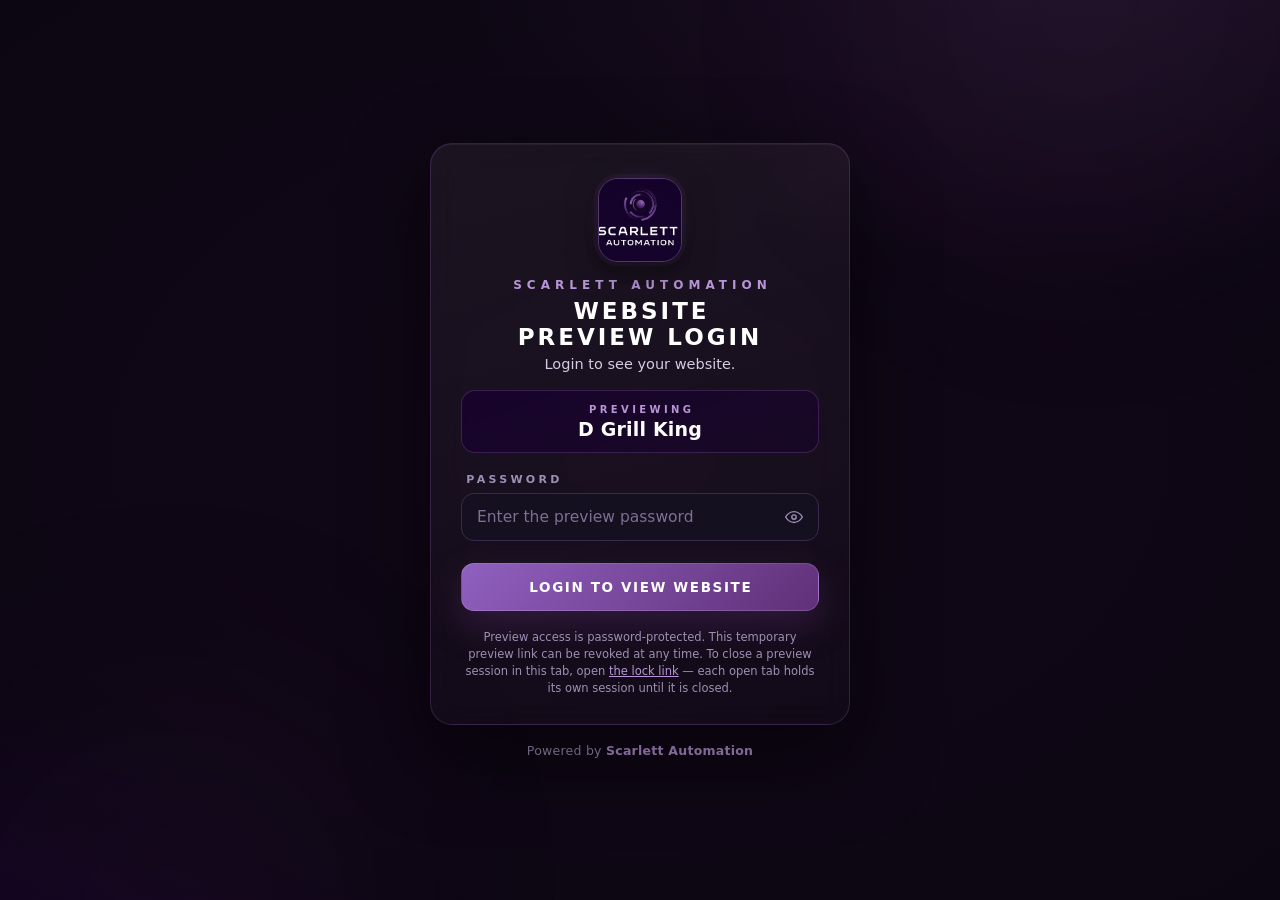
<file: index.html>
<!doctype html>
<html lang="en">
<head>
<meta charset="utf-8">
<meta name="viewport" content="width=device-width, initial-scale=1">
<meta name="robots" content="noindex, nofollow">
<meta name="referrer" content="no-referrer">
<meta http-equiv="Content-Security-Policy" content="default-src 'self'; script-src 'self'; style-src 'self'; img-src 'self' data:; connect-src 'self'; font-src 'self'; form-action 'self'; base-uri 'none'">
<title>Website Preview Login — Scarlett Automation</title>
<link rel="stylesheet" href="./sp-style.css">
<link rel="icon" href="data:image/svg+xml,%3Csvg xmlns='http://www.w3.org/2000/svg' viewBox='0 0 24 24'%3E%3Crect width='24' height='24' rx='6' fill='%23301934'/%3E%3Cpath d='M8 11V8.5a4 4 0 0 1 8 0V11' fill='none' stroke='%23BF40BF' stroke-width='1.8'/%3E%3Crect x='6' y='11' width='12' height='8' rx='2' fill='%23BF40BF'/%3E%3C/svg%3E">
</head>
<body>
<div class="bloom b1" aria-hidden="true"></div>
<div class="bloom b2" aria-hidden="true"></div>
<main class="stage">
  <section class="card" aria-labelledby="headline">
    <div class="logo-frame">
      <img class="logo" id="logo" src="./scarlett-logo.jpg" alt="Scarlett Automation logo">
      <span class="logo-glow" aria-hidden="true"></span>
    </div>
    <p class="brand">Scarlett Automation</p>
    <h1 id="headline">Website Preview Login</h1>
    <p class="lede">Login to see your website.</p>

    <div class="client-badge">
      <span class="client-label">Previewing</span>
      <span class="client-name" id="client-name">…</span>
    </div>

    <form id="login-form" autocomplete="off">
      <label class="field-label" for="password">Password</label>
      <div class="pw-row">
        <input id="password" type="password" name="password"
               inputmode="text" autocapitalize="off" autocorrect="off" spellcheck="false"
               placeholder="Enter the preview password" autocomplete="off" aria-describedby="error-msg">
        <button type="button" class="toggle" id="toggle-visibility" aria-label="Show password" aria-pressed="false">
          <svg class="ic-eye" viewBox="0 0 24 24" aria-hidden="true"><path d="M2 12s3.6-6.5 10-6.5S22 12 22 12s-3.6 6.5-10 6.5S2 12 2 12Z"/><circle cx="12" cy="12" r="2.6"/></svg>
          <svg class="ic-eye-off" viewBox="0 0 24 24" aria-hidden="true" hidden><path d="M2 12s3.6-6.5 10-6.5c2 0 3.7.6 5.2 1.5M22 12s-3.6 6.5-10 6.5c-2 0-3.7-.6-5.2-1.5"/><line x1="4" y1="20" x2="20" y2="4"/></svg>
        </button>
      </div>
      <p id="error-msg" class="error" role="alert" hidden>Incorrect password. Access denied.</p>
      <button id="submit-btn" type="submit" class="cta">Login to View Website</button>
      <p id="status-msg" class="status" role="status" hidden>
        <span class="spinner" aria-hidden="true"></span><span id="status-text">Verifying…</span>
      </p>
      <p id="blocked-msg" class="blocked" role="status" hidden>This preview is not available right now. Please contact Scarlett Automation.</p>
    </form>

    <p class="fineprint">Preview access is password-protected. This temporary preview link can be revoked at any time.
      To close a preview session in this tab, open <a class="locklink" href="./lock">the lock link</a> — each open
      tab holds its own session until it is closed.</p>
    <p class="fineprint lockhint" hidden>This preview is already open in another tab of this device — each tab
      holds its own session; <a class="locklink" href="./lock">the lock link</a> returns this tab to the login.</p>
  </section>
  <footer class="foot">Powered by <b>Scarlett&nbsp;Automation</b></footer>
</main>
<script type="module" src="./sp-app.js"></script>
</body>
</html>
</file>
<file: sp-style.css>
/* Scarlett Preview — login shell styles
   Color scheme derived from the approved Scarlett Automation logo
   (extracted from apps/web/public/scarlett-automation-logo.jpg):
   emblem violet #784890 / #603078 (highlights #9060c0-#a878c0) over the
   logo panel's dark violet #180030. Owner instruction 2026-11-23: the
   password screen uses the logo's colors. White text, near-black stage. */

:root {
  --logo-violet: #784890;       /* emblem swirl core */
  --logo-violet-deep: #603078;  /* darker swirl tone */
  --logo-violet-bright: #9060c0;/* highlight tone */
  --logo-violet-lilac: #b795d6; /* brightened text-scale tone from the emblem */
  --logo-panel: #180030;        /* logo panel dark violet */
  --ink: #ffffff;
  --ink-dim: #d6cbe2;
  --ink-faint: #9c90b4;
  --stage-0: #0a0510;
  --stage-1: #120818;
  --field: #15101f;
  --field-border: #372a4e;
  --error: #ff8b8b;
  --ok-focus: var(--logo-violet-bright);
}

* { box-sizing: border-box; }

/* author display rules (e.g. .status{display:flex}) must never beat [hidden] */
[hidden] { display: none !important; }

html, body { height: 100%; }

body {
  margin: 0;
  font-family: 'Segoe UI', system-ui, -apple-system, Arial, sans-serif;
  color: var(--ink);
  background:
    radial-gradient(1100px 600px at 85% -10%, rgba(120, 72, 144, 0.16), transparent 60%),
    radial-gradient(900px 500px at -10% 110%, rgba(24, 0, 48, 0.55), transparent 60%),
    radial-gradient(1200px 800px at 50% 50%, var(--stage-1), var(--stage-0));
  -webkit-font-smoothing: antialiased;
}

/* slow drifting violet bloom — decorative accent layer */
.bloom {
  position: fixed;
  width: 46vmax; height: 46vmax;
  border-radius: 50%;
  filter: blur(120px);
  opacity: 0.15;
  pointer-events: none;
  z-index: 0;
  background: radial-gradient(circle at 40% 40%, var(--logo-violet), transparent 60%);
}
.bloom.b1 { top: -18vmax; right: -12vmax; animation: drift1 26s ease-in-out infinite alternate; }
.bloom.b2 { bottom: -20vmax; left: -14vmax; background: radial-gradient(circle at 60% 60%, var(--logo-violet-deep), transparent 65%); opacity: 0.12; animation: drift2 32s ease-in-out infinite alternate; }
@keyframes drift1 { from { transform: translate3d(0, 0, 0) scale(1); } to { transform: translate3d(-6vmax, 5vmax, 0) scale(1.08); } }
@keyframes drift2 { from { transform: translate3d(0, 0, 0) scale(1); } to { transform: translate3d(5vmax, -4vmax, 0) scale(1.06); } }

.stage {
  position: relative;
  z-index: 1;
  min-height: 100dvh;
  display: flex;
  flex-direction: column;
  align-items: center;
  justify-content: center;
  padding: 28px 18px;
  gap: 18px;
}

.card {
  width: min(420px, 94vw);
  padding: 34px 30px 26px;
  border-radius: 22px;
  background: linear-gradient(165deg, rgba(255, 255, 255, 0.055), rgba(255, 255, 255, 0.015));
  border: 1px solid rgba(120, 72, 144, 0.34);
  box-shadow: 0 30px 80px rgba(0, 0, 0, 0.55), inset 0 1px 0 rgba(255, 255, 255, 0.05);
  backdrop-filter: blur(14px);
  -webkit-backdrop-filter: blur(14px);
  animation: card-in 0.55s cubic-bezier(0.2, 0.7, 0.2, 1) both;
}
@keyframes card-in { from { opacity: 0; transform: translateY(10px); } to { opacity: 1; transform: none; } }
.card.shake { animation: shake 0.4s ease; }
@keyframes shake { 0%,100% { transform: translateX(0); } 25% { transform: translateX(-6px); } 55% { transform: translateX(5px); } 80% { transform: translateX(-3px); } }

.logo-frame {
  position: relative;
  width: 84px; height: 84px;
  margin: 0 auto 16px;
}
.logo {
  width: 84px; height: 84px;
  border-radius: 20px;
  object-fit: cover;
  display: block;
  border: 1px solid rgba(144, 96, 192, 0.45);
  box-shadow: 0 10px 30px rgba(0, 0, 0, 0.5), 0 0 0 4px rgba(120, 72, 144, 0.10);
}
.logo-glow {
  position: absolute; inset: -14px;
  border-radius: 28px;
  background: radial-gradient(circle, rgba(144, 96, 192, 0.28), transparent 70%);
  z-index: -1;
  animation: pulse 5s ease-in-out infinite;
}
@keyframes pulse { 0%, 100% { opacity: 0.6; } 50% { opacity: 1; } }

.brand {
  margin: 0 0 6px;
  text-align: center;
  color: var(--logo-violet-lilac);
  font-size: 12px;
  font-weight: 700;
  letter-spacing: 0.42em;
  text-indent: 0.42em;
  text-transform: uppercase;
}

h1 {
  margin: 0 0 6px;
  text-align: center;
  font-size: 23px;
  font-weight: 650;
  letter-spacing: 0.13em;
  text-indent: 0.13em;
  text-transform: uppercase;
  color: var(--ink);
  text-wrap: balance;
}

.lede {
  margin: 0 0 18px;
  text-align: center;
  color: var(--ink-dim);
  font-size: 14.5px;
}

.client-badge {
  display: flex; flex-direction: column; align-items: center; gap: 3px;
  margin: 0 0 20px;
  padding: 13px 16px 12px;
  border-radius: 14px;
  background: linear-gradient(160deg, rgba(24, 0, 48, 0.78), rgba(24, 0, 48, 0.38));
  border: 1px solid rgba(120, 72, 144, 0.38);
}
.client-label {
  font-size: 10px; font-weight: 700;
  letter-spacing: 0.34em; text-indent: 0.34em;
  text-transform: uppercase;
  color: var(--logo-violet-lilac);
}
.client-name {
  font-size: 19px; font-weight: 650; letter-spacing: 0.01em;
  color: var(--ink);
  text-align: center;
}

.field-label {
  display: block;
  margin: 0 0 7px 2px;
  font-size: 11px; font-weight: 700;
  letter-spacing: 0.30em; text-indent: 0.30em;
  text-transform: uppercase;
  color: var(--ink-faint);
}

.pw-row { position: relative; margin: 0 0 6px; }

#password {
  width: 100%;
  padding: 14px 48px 14px 15px;
  font-size: 15.5px;
  font-family: inherit;
  color: var(--ink);
  background: var(--field);
  border: 1px solid var(--field-border);
  border-radius: 13px;
  outline: none;
  transition: border-color 0.2s ease, box-shadow 0.2s ease;
}
#password::placeholder { color: #7d6f92; }
#password:focus {
  border-color: var(--ok-focus);
  box-shadow: 0 0 0 3px rgba(144, 96, 192, 0.22);
}
#password::-ms-reveal { display: none; }

.toggle {
  position: absolute;
  top: 50%; right: 7px;
  transform: translateY(-50%);
  width: 36px; height: 36px;
  display: grid; place-items: center;
  background: transparent;
  border: 0; border-radius: 9px;
  cursor: pointer;
  color: var(--ink-faint);
  transition: color 0.2s ease, background 0.2s ease;
}
.toggle:hover { color: var(--logo-violet-bright); background: rgba(120, 72, 144, 0.14); }
.toggle svg { width: 20px; height: 20px; fill: none; stroke: currentColor; stroke-width: 1.7; stroke-linecap: round; stroke-linejoin: round; }

.error {
  margin: 8px 2px 0;
  font-size: 13.5px;
  color: var(--error);
}
.status {
  display: flex; align-items: center; gap: 9px;
  margin: 14px 2px 0;
  font-size: 13.5px;
  color: var(--ink-dim);
}
.blocked {
  margin: 14px 2px 0;
  font-size: 13.5px;
  color: var(--ink-dim);
}

.spinner {
  width: 15px; height: 15px;
  border-radius: 50%;
  border: 2px solid rgba(144, 96, 192, 0.25);
  border-top-color: var(--logo-violet-bright);
  animation: spin 0.8s linear infinite;
}
@keyframes spin { to { transform: rotate(360deg); } }

.cta {
  width: 100%;
  margin-top: 16px;
  padding: 15px 16px;
  font-family: inherit;
  font-size: 13.5px;
  font-weight: 800;
  letter-spacing: 0.12em;
  text-indent: 0.12em;
  text-transform: uppercase;
  color: #fff;
  background: linear-gradient(135deg, var(--logo-violet-bright) 0%, var(--logo-violet-deep) 100%);
  border: 1px solid rgba(255, 255, 255, 0.14);
  border-radius: 13px;
  cursor: pointer;
  box-shadow: 0 14px 34px rgba(96, 48, 120, 0.35);
  transition: transform 0.15s ease, box-shadow 0.2s ease, filter 0.2s ease, opacity 0.2s ease;
}
.cta:hover:not(:disabled) { filter: brightness(1.09); transform: translateY(-1px); box-shadow: 0 18px 40px rgba(96, 48, 120, 0.45); }
.cta:active:not(:disabled) { transform: translateY(1px); }
.cta:disabled { opacity: 0.6; cursor: default; transform: none; }

.fineprint {
  margin: 18px 2px 0;
  font-size: 11.5px;
  line-height: 1.5;
  color: var(--ink-faint);
  text-align: center;
}
.fineprint + .fineprint { margin-top: 8px; }
.locklink { color: var(--logo-violet-lilac); text-decoration: underline; }
.locklink:hover { color: #fff; }

.foot {
  font-size: 12.5px;
  color: var(--ink-faint);
  letter-spacing: 0.02em;
}
.foot b { color: var(--logo-violet-lilac); font-weight: 700; }

@media (max-width: 420px) {
  .card { padding: 28px 22px 22px; }
  h1 { font-size: 19px; }
  .client-name { font-size: 17.5px; }
}

@media (prefers-reduced-motion: reduce) {
  .bloom, .logo-glow, .card { animation: none !important; }
  * { transition: none !important; }
}
</file>
